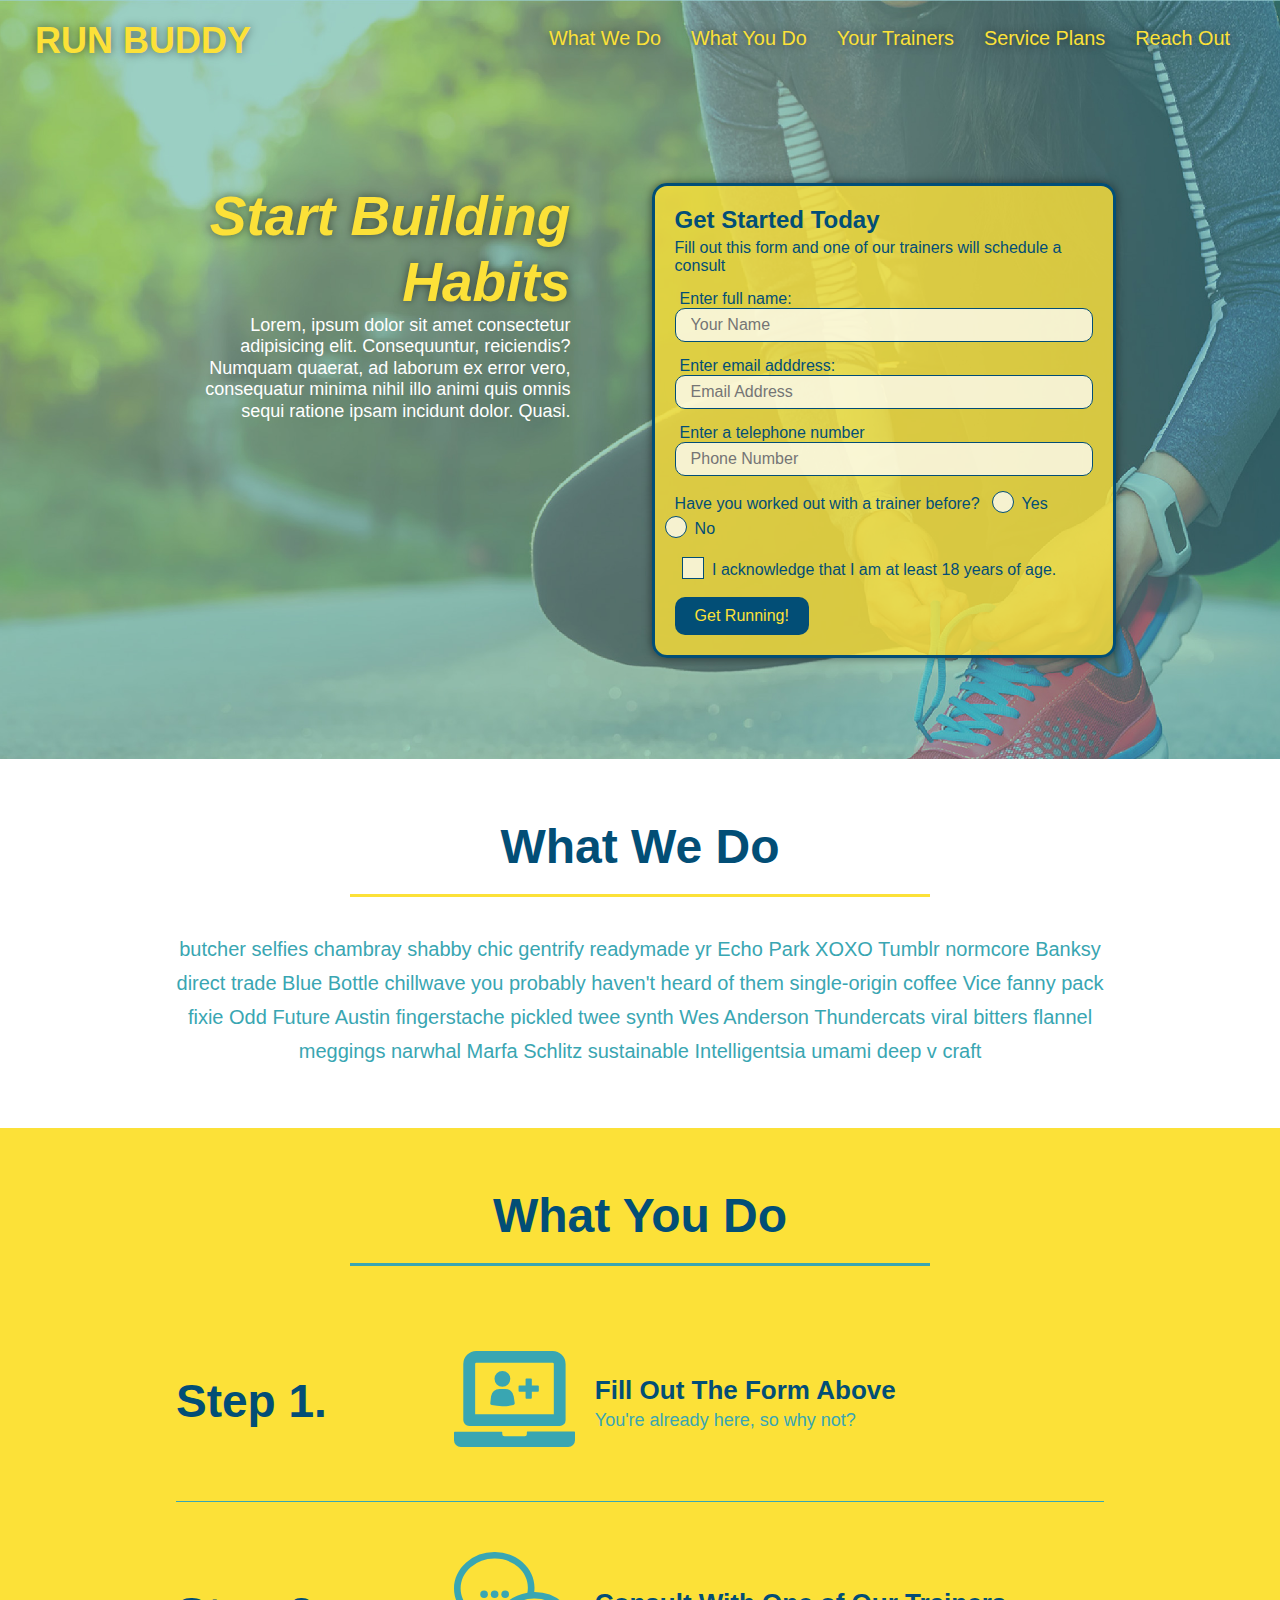
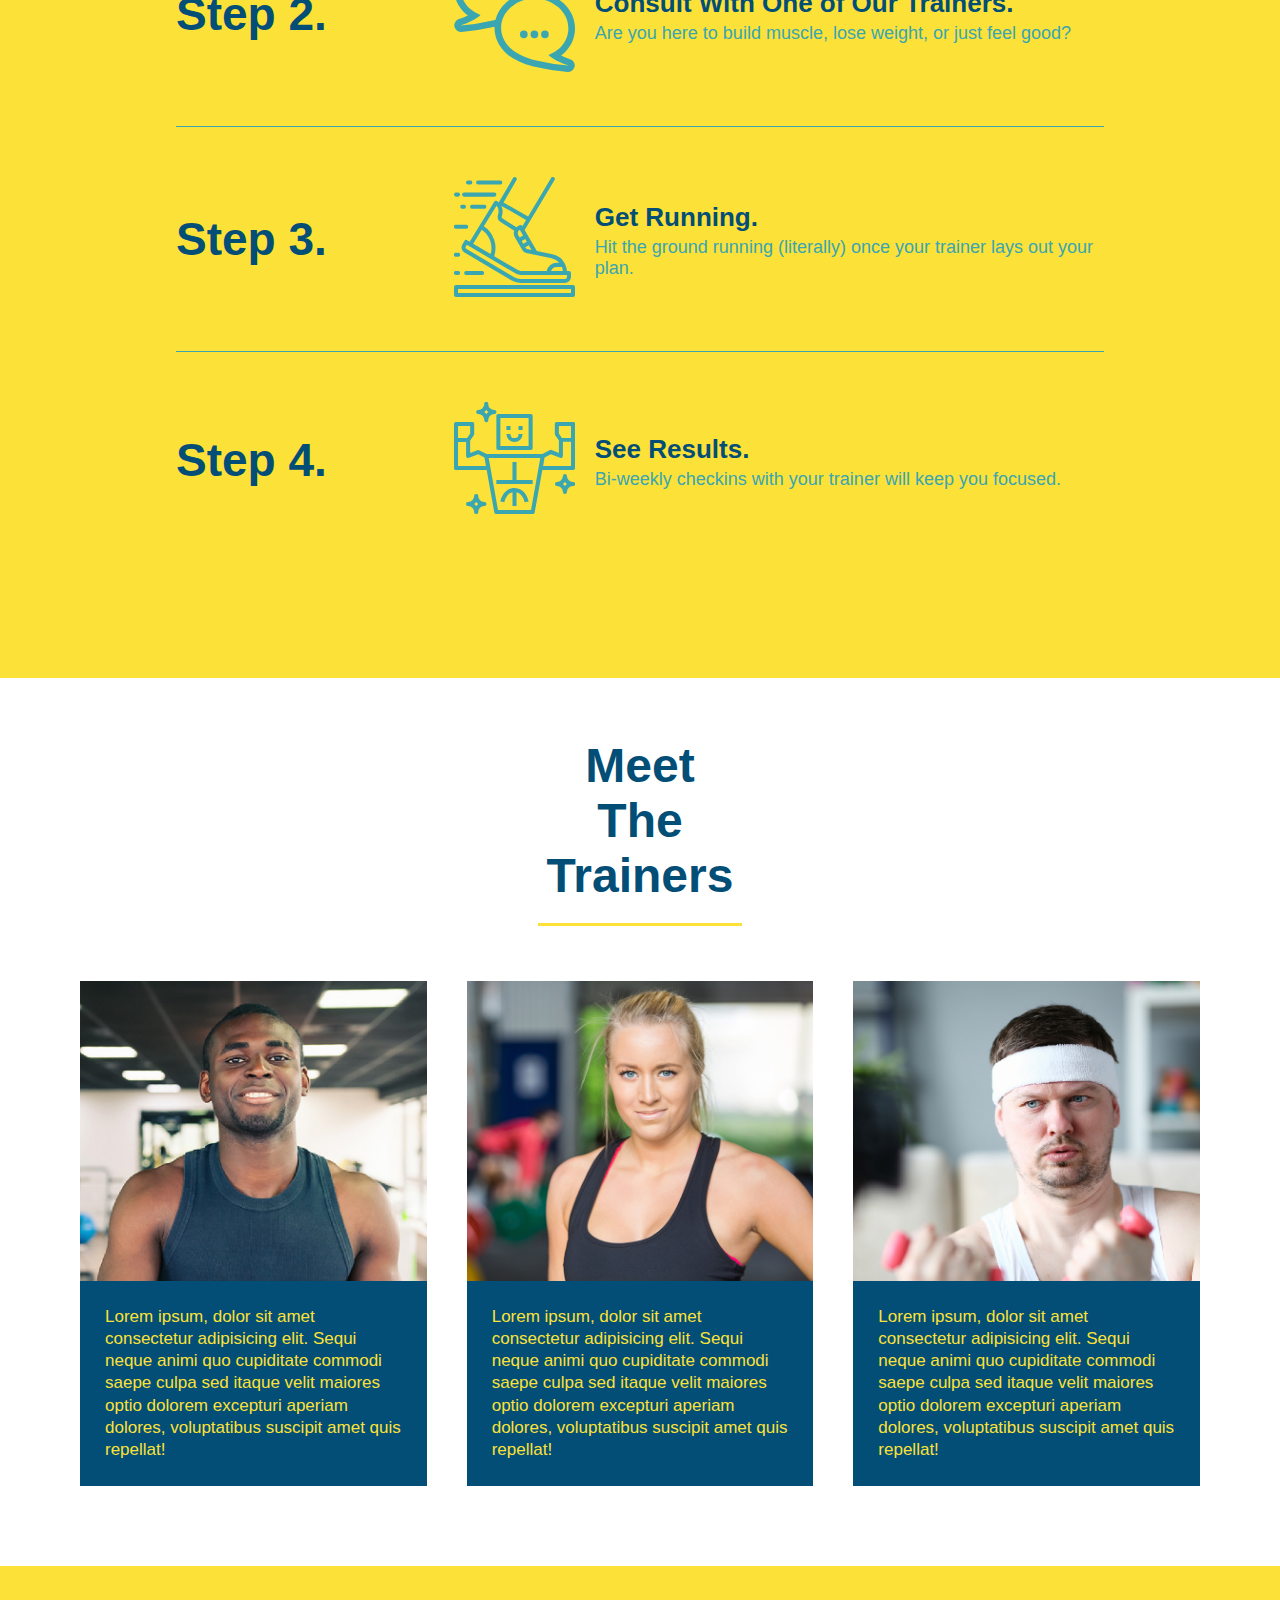
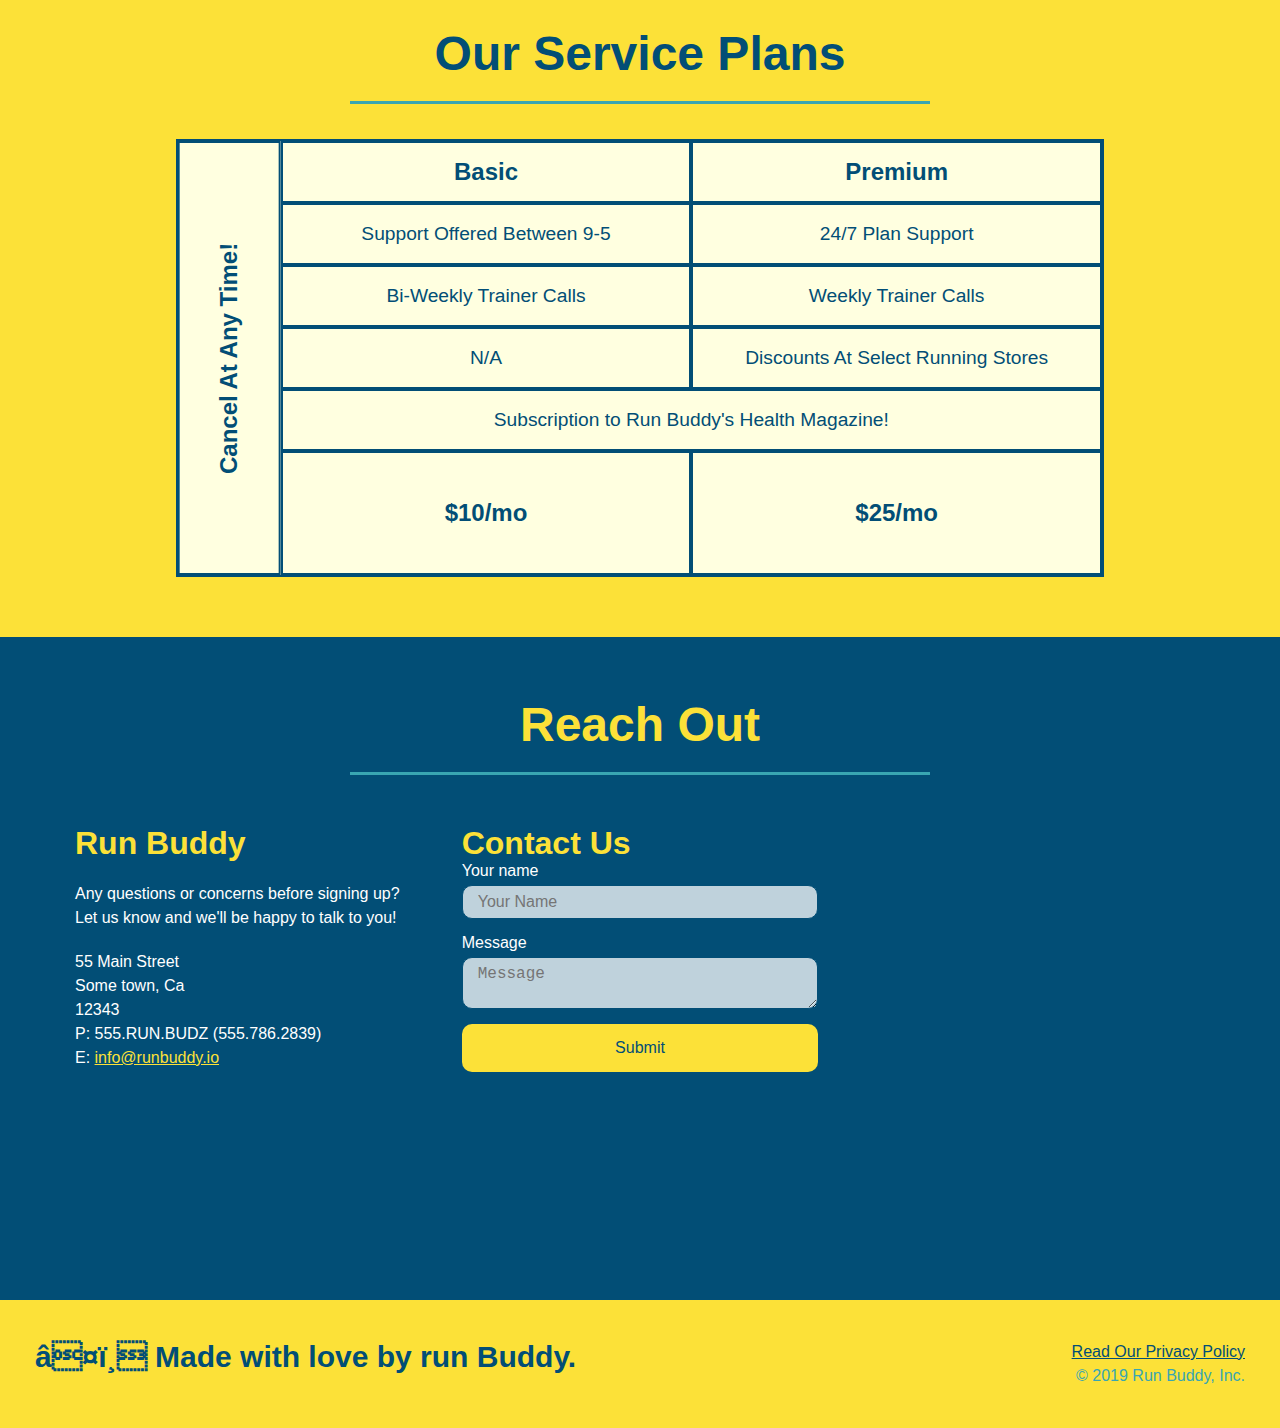
<file: index.html>
<!DOCTYPE html>
<html lang="en">
  <head>
    <link rel="stylesheet" href="./assets/css/style.css" />
    <meta charset-"UTF-8" />
    <meta name="viewport" content="width=device-width, intial-scale=1.0" />
    <title>Run Buddy</title>
  </head>

  <body>
    <!--navigation-->
    <header>
      <h1>
        <a href="">RUN BUDDY</a>
      </h1>

      <nav>
        <!--unordered list elemnt-->
        <ul>
          <!--list item element`-->
          <li>
            <!--anchor element-->
            <a href="#what-we-do">What We Do</a>
          </li>
          <li>
            <a href="#what-you-do">What You Do</a>
          </li>
          <li>
            <a href="#your-trainers">Your Trainers</a>
          </li>
          <li>
            <a href="#service-plans">Service Plans</a>
          </li>
          <li>
            <a href="#reach-out">Reach Out</a>
          </li>
        </ul>
      </nav>
    </header>
    <!--hero/jumbotron-->
    <section class="hero">
      <div class="hero-cta">
        <h2>Start Building Habits</h2>
        <p>Lorem, ipsum dolor sit amet consectetur adipisicing elit. Consequuntur, reiciendis? Numquam quaerat, ad laborum ex error vero, consequatur minima nihil illo animi quis omnis sequi ratione ipsam incidunt dolor. Quasi.</p>
      </div>

      <div class="hero-form">
        <h3>Get Started Today</h3>
        <p>Fill out this form and one of our trainers will schedule a consult</p>
        
        <!--Add Form Element-->
        <form>
          <label for="name">Enter full name:</label>
          <input class="form-input" type="text" placeholder="Your Name" name="name" id="name" />
          <label for="email">Enter email adddress:</label>
          <input class="form-input" type="email" placeholder="Email Address" name="email" id="email" />
          <label for="phone">Enter a telephone number</label>
          <input class="form-input" type="tel" placeholder="Phone Number" name="phone" id="phone" />

          <p>
            Have you worked out with a trainer before?
            <span class="radio-wrapper">
              <input type="radio" name="trainer-confirm" id="trainer-yes" />
              <label for="trainer-yes">Yes</label>
            </span>
            <span class="radio-wrapper">
              <input type="radio" name="trainer-confirm" id="trainer-no" />
              <label for="trainer-no">No</label>
            </span>
          </p>
          <p>
            <span class="checkbox-wrapper">
              <input type="checkbox" name="age-confirm" id="checkbox" />
              <label for="checkbox">I acknowledge that I am at least 18 years of age.</label>
            </span>
          </p>

          <button type="submit">
            Get Running!
          </button>
        </form>
      </div>
    </section>
    <!--"what we do" section-->
    <section class="intro" id="what-we-do">
      <div class="flex-row">
        <h2 class="section-title primary-border">
          What We Do
        </h2>
      </div>

      <div class="flex-row">
        <p>
          butcher selfies chambray shabby chic gentrify readymade yr Echo Park XOXO Tumblr normcore Banksy direct trade Blue Bottle chillwave you probably haven't heard of them single-origin coffee Vice fanny pack fixie Odd Future Austin fingerstache pickled twee synth Wes Anderson Thundercats viral bitters flannel meggings narwhal Marfa Schlitz sustainable Intelligentsia umami deep v craft
        </p>
      </div>
    </section>
    <!--"what you do"/steps section-->
    <section class="steps" id="what-you-do">
      <div class="flex-row">
        <h2 class="section-title secondary-border">
          What You Do
          </h2>
      </div>

      <div class="step">
        <h3>Step 1.</h3>
        <div class="step-info">
          <div class="step-img">
            <img src="./assets/images/01-04-svgs/step-1.svg" alt="" />
          </div>
          <div class="step-text">
            <h4>Fill Out The Form Above</h4>
            <p>You're already here, so why not?</p>
          </div>
        </div>
      </div>

      <div class="step">
        <h3>Step 2.</h3>
        <div class="step-info">
          <div class="step-img">
            <img src="./assets/images/01-04-svgs/step-2.svg" alt="" />
          </div>
          <div class="step-text">
            <h4>Consult With One of Our Trainers.</h4>
            <p>Are you here to build muscle, lose weight, or just feel good?</p>
          </div>
        </div>
      </div>

      <div class="step">
        <h3>Step 3.</h3>
        <div class="step-info">
          <div class="step-img">
            <img src="./assets/images/01-04-svgs/step-3.svg" alt="" />
          </div>
          <div class="step-text">
            <h4>Get Running.</h4>
            <p>Hit the ground running (literally) once your trainer lays out your plan.</p>
          </div>
        </div>
      </div>

      <div class="step">
        <h3>Step 4.</h3>
        <div class="step-info">
          <div class="step-img">
            <img src="./assets/images/01-04-svgs/step-4.svg" alt="" />
          </div>
          <div class="step-text">
            <h4>See Results.</h4>
            <p>Bi-weekly checkins with your trainer will keep you focused.</p>
          </div>
        </div>
      </div>
    </section>
    <!--"meet the trainers" section-->
    <section class="trainers" id="your-trainers">
      <div class="flex-row">
        <h2 class="section-title primary-border">
          Meet The Trainers
        </h2>
      </div>

      <div class="trainers">
        <!--first trainer-->
        <article class="trainer">
          <div class="trainer-img trainer-1">
            <div>
              <h3>Arron Stephens</h3>
              <h4>Speed / Strength</h4>
            </div>
          </div>
          <div class="trainer-bio">
            <h3>Arron Stephens</h3>
            <h4>Speed / Strength</h4>
            <p>
              Lorem ipsum, dolor sit amet consectetur adipisicing elit. Sequi neque animi quo cupiditate commodi saepe culpa sed itaque velit maiores optio dolorem excepturi aperiam dolores, voluptatibus suscipit amet quis repellat!
            </p>
          </div>
        </article>

        <!--second trainer-->
        <article class="trainer">
          <div class="trainer-img trainer-2">
            <div>
              <h3>Joanna Gill</h3>
              <h4>Endurance</h4>
            </div>
          </div>
          <div class="trainer-bio">
            <h3>Joanna Gill</h3>
            <h4>Endurance</h4>
            <p>
              Lorem ipsum, dolor sit amet consectetur adipisicing elit. Sequi neque animi quo cupiditate commodi saepe culpa sed itaque velit maiores optio dolorem excepturi aperiam dolores, voluptatibus suscipit amet quis repellat!
            </p>
          </div>
        </article>

        <!--third trainer-->
        <article class="trainer">
          <div class="trainer-img trainer-3">
            <div>
              <h3>Harry "The Headband" Smith</h3>
              <h4>Strength</h4>
            </div>
          </div>
          <div class="trainer-bio">
            <h3>Harry "The Headband" Smith</h3>
            <h4>Strength</h4>
            <p>
              Lorem ipsum, dolor sit amet consectetur adipisicing elit. Sequi neque animi quo cupiditate commodi saepe culpa sed itaque velit maiores optio dolorem excepturi aperiam dolores, voluptatibus suscipit amet quis repellat!
            </p>
          </div>
        </article>
      </div>
    </section>

    <!--service plans section-->
    <section id="service-plans" class="services">

      <h2 class="section-title secondary-border">
        Our Service Plans
      </h2>

      <div class="service-grid-wrapper">
        <div class="service-grid-container">
          <!-- Headers -->
          <div class="service-grid-item grid-head basic">
            Basic
          </div>

          <div class="service-grid-item grid-head premium">
            Premium
          </div>

          <!-- Body -->
          <div class="service-grid-item basic">
            Support Offered Between 9-5
          </div>

          <div class="service-grid-item premium">
            24/7 Plan Support
          </div>

          <div class="service-grid-item basic">
            Bi-Weekly Trainer Calls
          </div>

          <div class="service-grid-item premium">
            Weekly Trainer Calls
          </div>

          <div class="service-grid-item basic">
            N/A
          </div>

          <div class="service-grid-item premium">
            Discounts At Select Running Stores
          </div>

          <div class="service-grid-item both">
            Subscription to Run Buddy's Health Magazine!
          </div>

          <div class="service-grid-item grid-price basic">
            $10/mo
          </div>

          <div class="service-grid-item grid-price premium">
            $25/mo
          </div>

          <div class="service-grid-item cancel">
            Cancel At Any Time!
          </div>
        </div>
      </div>

    </section>

    <!--"reach out" section-->
    <section class="contact" id="reach-out">
      <div class="flex-row">
        <h2 class="section-title secondary-border">
          Reach Out
        </h2>
      </div>

      <div class="contact-info">
        <div>
          <h3>Run Buddy</h3>
          <p>
            Any questions or concerns before signing up?
            <br />
            Let us know and we'll be happy to talk to you!
          </p>
          <address>
            55 Main Street <br />
            Some town, Ca <br />
            12343<br />
            P: 555.RUN.BUDZ (555.786.2839)<br />
            E: <a href="mailto:info@runbuddy.io">info@runbuddy.io</a>
          </address>
        </div>

        <div class="contact-form">
          <h3>Contact Us</h3>
          <form>
            <label for="contact-name">Your name</label>
            <input type="text" id="contact-name" placeholder="Your Name" />

            <label for="contact-message">Message</label>
            <textarea id="contact-message" placeholder="Message"></textarea>
            <button type="submit">Submit</button>
          </form>
        </div>

        <iframe src="https://www.google.com/maps/embed?pb=!1m18!1m12!1m3!1d3021.955134891091!2d-111.8899423!3d40.763011500000005!2m3!1f0!2f0!3f0!3m2!1i1024!2i768!4f13.1!3m3!1m2!1s0x8752f51029e13e6b%3A0x90eb9d424eee1cf0!2sSpitz%20-%20Downtown%20Salt%20Lake%20City!5e0!3m2!1sen!2sus!4v1588287061624!5m2!1sen!2sus" 
        frameborder="0" style="border:0;" allowfullscreen></iframe>
      </div>
    </section>
    <!--footer-->
    <footer>
      <h2>❤️ Made with love by run Buddy.</h2>
      
      <div>
        <a href="privacy-policy.html">Read Our Privacy Policy</a><br />
        <p>&copy; 2019 Run Buddy, Inc.</p>
      </div>
    </footer>
  </body>
</html>
</file>
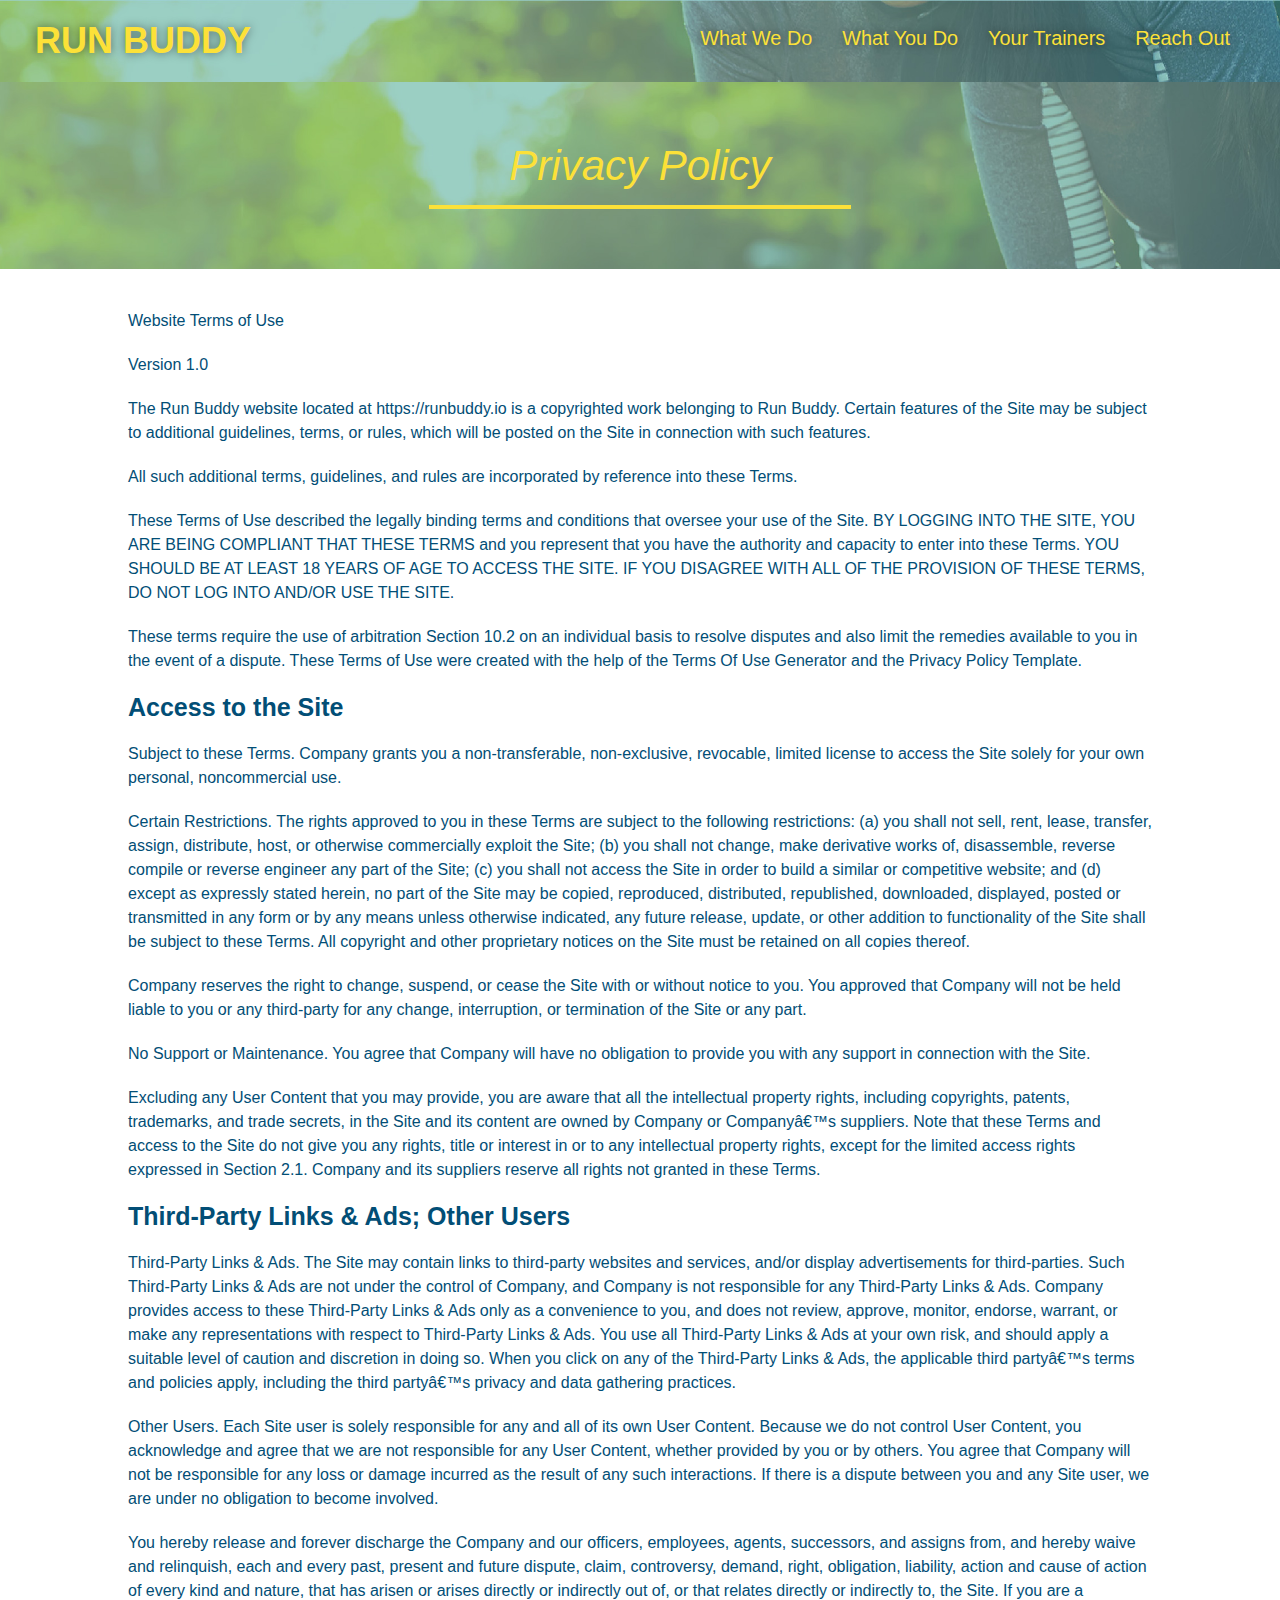
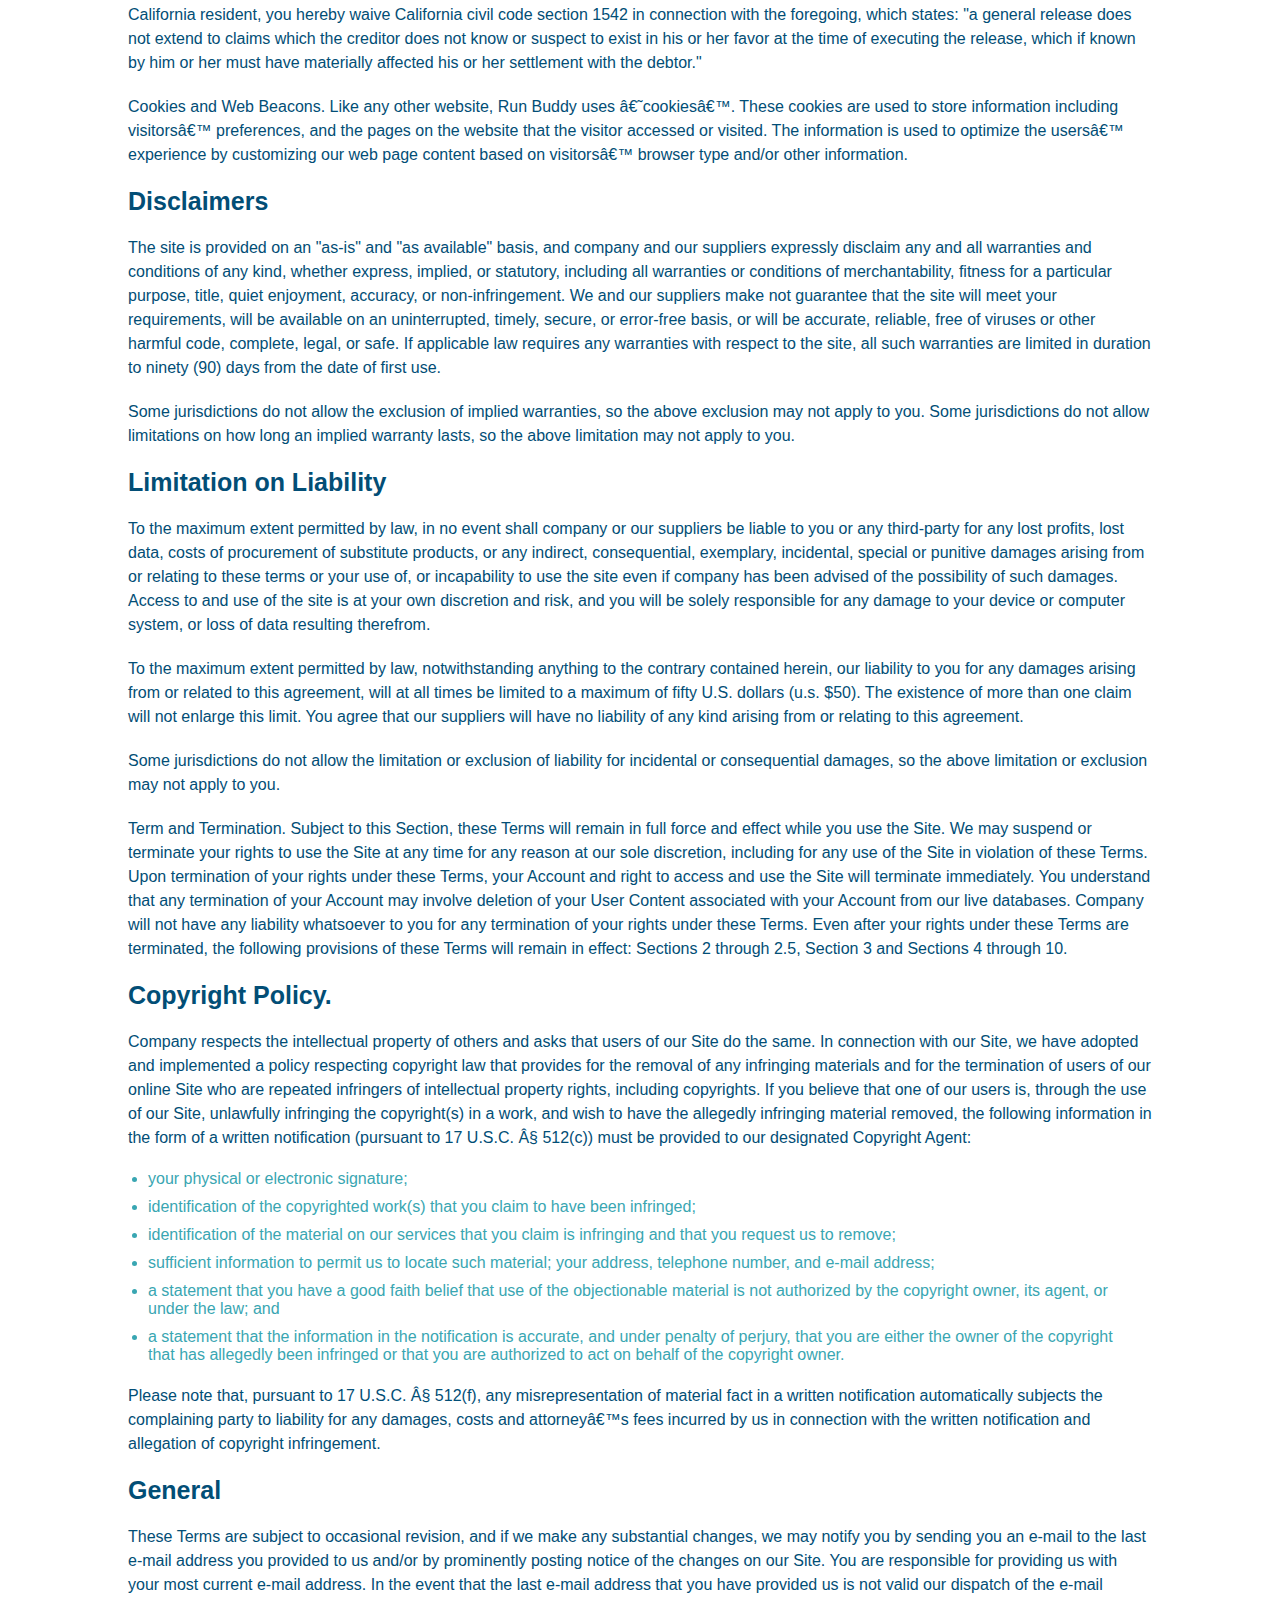
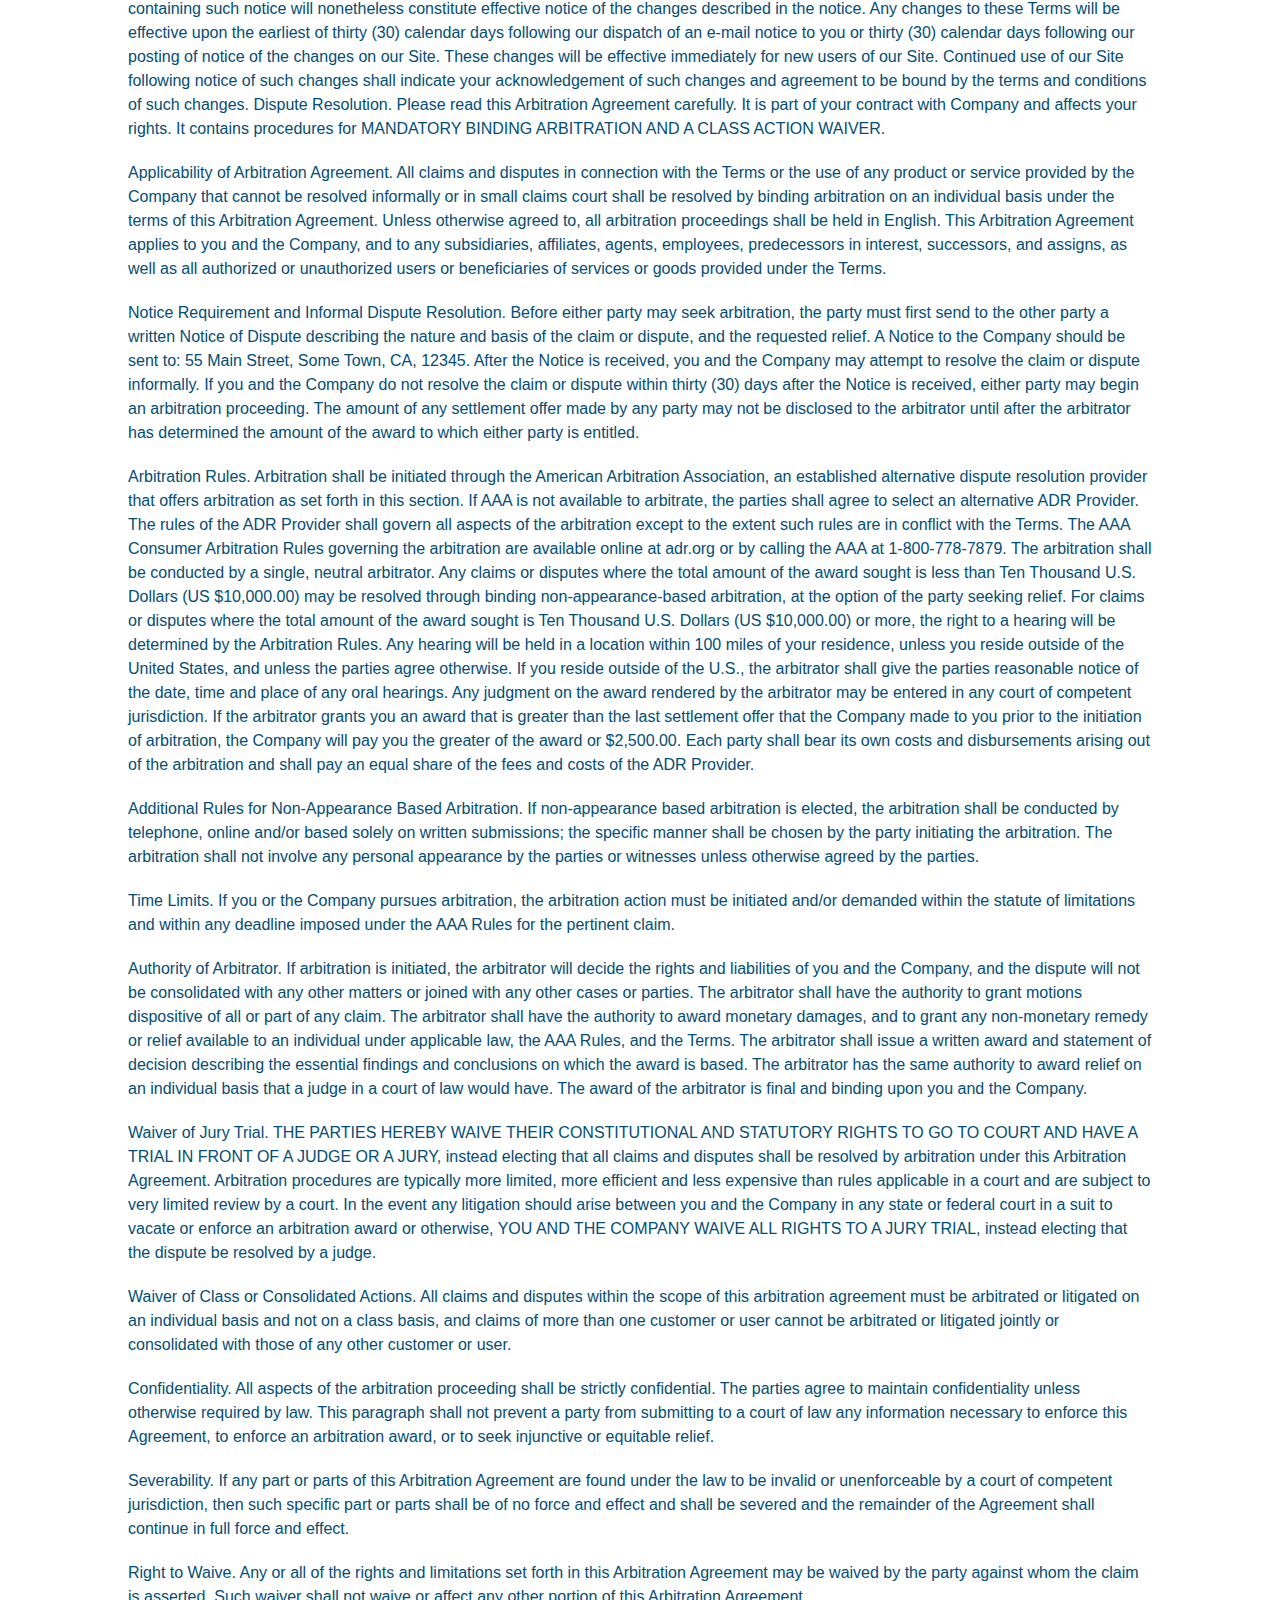
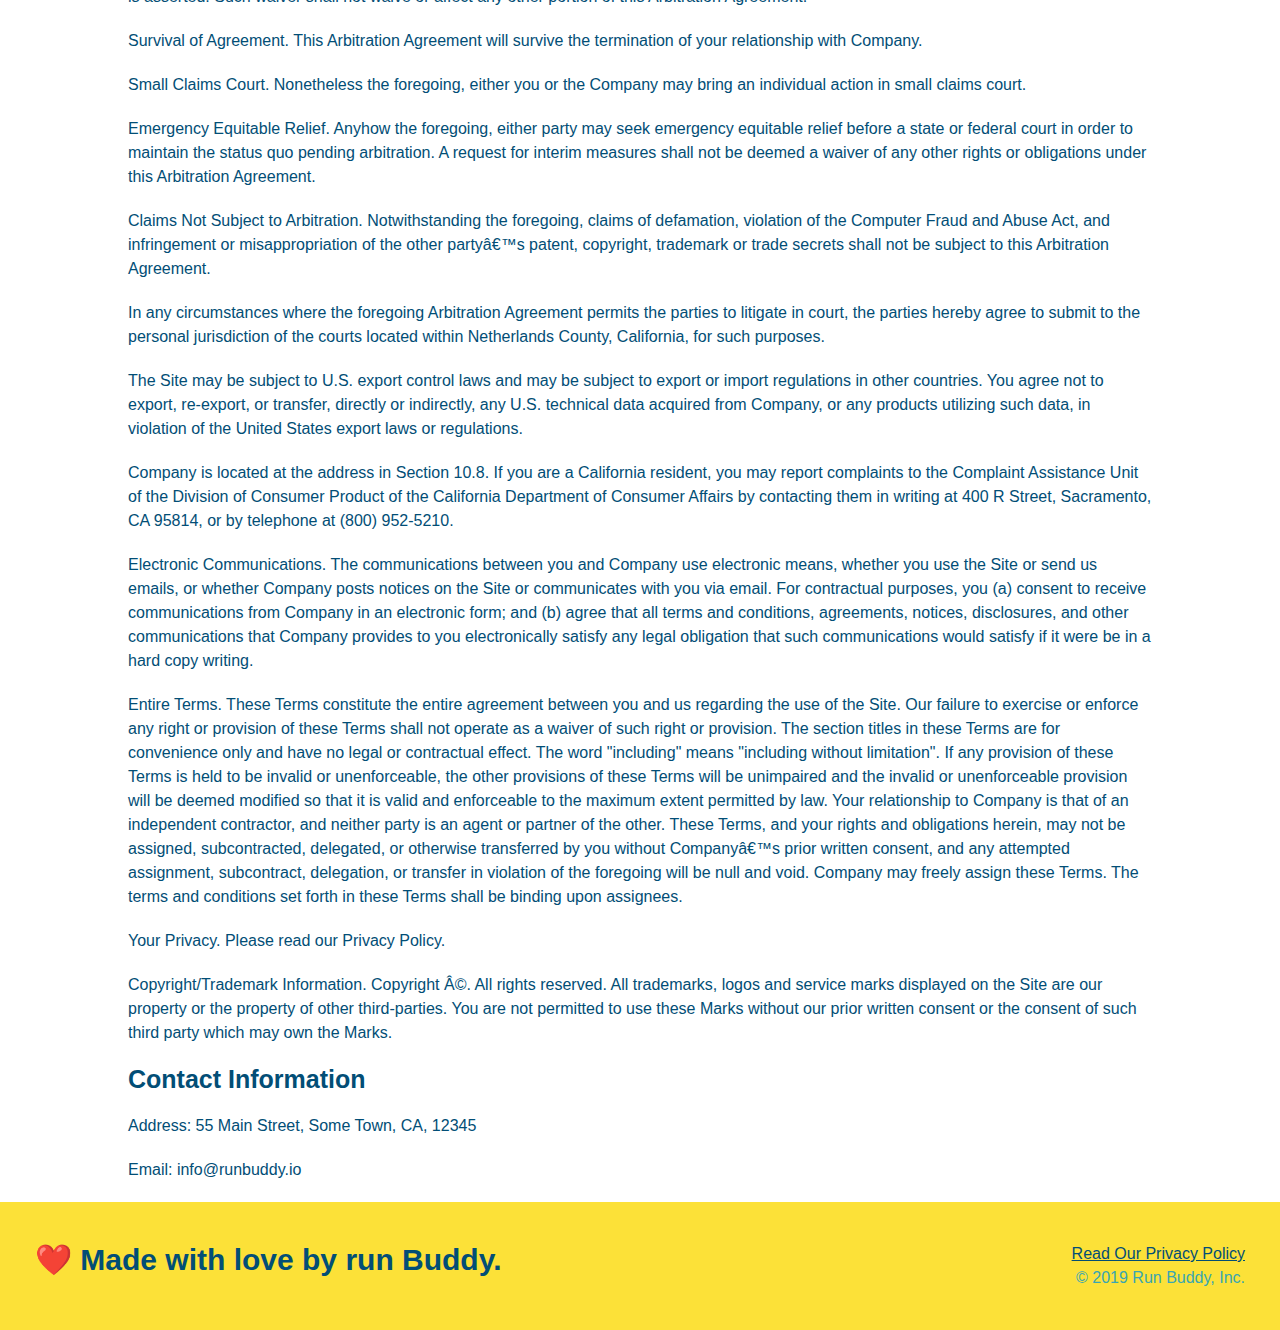
<file: privacy-policy.html>
<!DOCTYPE html>
<html lang="en">
  <head>
    <meta charset="UTF-8" />
    <meta name="viewport" content="width=device-width, intial-scale=1.0" />
    <link rel="stylesheet" href="./assets/css/style.css" />
    <link rel="stylesheet" href="./assets/css/secondary-styles.css" />
    <title>Privacy Policy - Run Buddy</title>
  </head>
  <body>
    <!--navigation-->
    <header>
      <h1>
        <a href="./index.html">RUN BUDDY</a>
      </h1>
      <nav>
        <!--unordered list elemnt-->
        <ul>
          <!--list item element`-->
          <li>
            <!--anchor element-->
            <a href="./index.html#what-we-do">What We Do</a>
          </li>
          <li>
            <a href="./index.html#what-you-do">What You Do</a>
          </li>
          <li>
            <a href="./index.html#your-trainers">Your Trainers</a>
          </li>
          <li>
            <a href="./index.html#reach-out">Reach Out</a>
          </li>
        </ul>
      </nav>
    </header>
    <!--hero-->
    <section class="hero">
      <h2 class="page-title">
        Privacy Policy
      </h2>
    </section>
    <!--policy text-->
    <article class="secondary-content">
      <p>
        Website Terms of Use
      </p>

      <p>
        Version 1.0
      </p>

      <p>
        The Run Buddy website located at https://runbuddy.io is a copyrighted work belonging to Run Buddy. Certain
        features of the Site may be subject to additional guidelines, terms, or rules, which will be posted on the Site
        in connection with such features.
      </p>

      <p>
        All such additional terms, guidelines, and rules are incorporated by reference into these Terms.
      </p>

      <p>
        These Terms of Use described the legally binding terms and conditions that oversee your use of the Site. BY
        LOGGING INTO THE SITE, YOU ARE BEING COMPLIANT THAT THESE TERMS and you represent that you have the authority
        and capacity to enter into these Terms. YOU SHOULD BE AT LEAST 18 YEARS OF AGE TO ACCESS THE SITE. IF YOU
        DISAGREE WITH ALL OF THE PROVISION OF THESE TERMS, DO NOT LOG INTO AND/OR USE THE SITE.
      </p>

      <p>
        These terms require the use of arbitration Section 10.2 on an individual basis to resolve disputes and also
        limit the remedies available to you in the event of a dispute. These Terms of Use were created with the help of
        the Terms Of Use Generator and the Privacy Policy Template.
      </p>

      <h3>
        Access to the Site
      </h3>

      <p>
        Subject to these Terms. Company grants you a non-transferable, non-exclusive, revocable, limited license to
        access the Site solely for your own personal, noncommercial use.
      </p>

      <p>
        Certain Restrictions. The rights approved to you in these Terms are subject to the following restrictions: (a)
        you shall not sell, rent, lease, transfer, assign, distribute, host, or otherwise commercially exploit the Site;
        (b) you shall not change, make derivative works of, disassemble, reverse compile or reverse engineer any part of
        the Site; (c) you shall not access the Site in order to build a similar or competitive website; and (d) except
        as expressly stated herein, no part of the Site may be copied, reproduced, distributed, republished, downloaded,
        displayed, posted or transmitted in any form or by any means unless otherwise indicated, any future release,
        update, or other addition to functionality of the Site shall be subject to these Terms. All copyright and other
        proprietary notices on the Site must be retained on all copies thereof.
      </p>

      <p>
        Company reserves the right to change, suspend, or cease the Site with or without notice to you. You approved
        that Company will not be held liable to you or any third-party for any change, interruption, or termination of
        the Site or any part.
      </p>

      <p>
        No Support or Maintenance. You agree that Company will have no obligation to provide you with any support in
        connection with the Site.
      </p>

      <p>
        Excluding any User Content that you may provide, you are aware that all the intellectual property rights,
        including copyrights, patents, trademarks, and trade secrets, in the Site and its content are owned by Company
        or Companyâ€™s suppliers. Note that these Terms and access to the Site do not give you any rights, title or
        interest in or to any intellectual property rights, except for the limited access rights expressed in Section
        2.1. Company and its suppliers reserve all rights not granted in these Terms.
      </p>

      <h3>
        Third-Party Links & Ads; Other Users
      </h3>

      <p>
        Third-Party Links & Ads. The Site may contain links to third-party websites and services, and/or display
        advertisements for third-parties. Such Third-Party Links & Ads are not under the control of Company, and Company
        is not responsible for any Third-Party Links & Ads. Company provides access to these Third-Party Links & Ads
        only as a convenience to you, and does not review, approve, monitor, endorse, warrant, or make any
        representations with respect to Third-Party Links & Ads. You use all Third-Party Links & Ads at your own risk,
        and should apply a suitable level of caution and discretion in doing so. When you click on any of the
        Third-Party Links & Ads, the applicable third partyâ€™s terms and policies apply, including the third partyâ€™s
        privacy and data gathering practices.
      </p>

      <p>
        Other Users. Each Site user is solely responsible for any and all of its own User Content. Because we do not
        control User Content, you acknowledge and agree that we are not responsible for any User Content, whether
        provided by you or by others. You agree that Company will not be responsible for any loss or damage incurred as
        the result of any such interactions. If there is a dispute between you and any Site user, we are under no
        obligation to become involved.
      </p>

      <p>
        You hereby release and forever discharge the Company and our officers, employees, agents, successors, and
        assigns from, and hereby waive and relinquish, each and every past, present and future dispute, claim,
        controversy, demand, right, obligation, liability, action and cause of action of every kind and nature, that has
        arisen or arises directly or indirectly out of, or that relates directly or indirectly to, the Site. If you are
        a California resident, you hereby waive California civil code section 1542 in connection with the foregoing,
        which states: "a general release does not extend to claims which the creditor does not know or suspect to exist
        in his or her favor at the time of executing the release, which if known by him or her must have materially
        affected his or her settlement with the debtor."
      </p>

      <p>
        Cookies and Web Beacons. Like any other website, Run Buddy uses â€˜cookiesâ€™. These cookies are used to store
        information including visitorsâ€™ preferences, and the pages on the website that the visitor accessed or visited.
        The information is used to optimize the usersâ€™ experience by customizing our web page content based on visitorsâ€™
        browser type and/or other information.
      </p>

      <h3>
        Disclaimers
      </h3>

      <p>
        The site is provided on an "as-is" and "as available" basis, and company and our suppliers expressly disclaim
        any and all warranties and conditions of any kind, whether express, implied, or statutory, including all
        warranties or conditions of merchantability, fitness for a particular purpose, title, quiet enjoyment, accuracy,
        or non-infringement. We and our suppliers make not guarantee that the site will meet your requirements, will be
        available on an uninterrupted, timely, secure, or error-free basis, or will be accurate, reliable, free of
        viruses or other harmful code, complete, legal, or safe. If applicable law requires any warranties with respect
        to the site, all such warranties are limited in duration to ninety (90) days from the date of first use.
      </p>

      <p>
        Some jurisdictions do not allow the exclusion of implied warranties, so the above exclusion may not apply to
        you. Some jurisdictions do not allow limitations on how long an implied warranty lasts, so the above limitation
        may not apply to you.
      </p>

      <h3>
        Limitation on Liability
      </h3>

      <p>
        To the maximum extent permitted by law, in no event shall company or our suppliers be liable to you or any
        third-party for any lost profits, lost data, costs of procurement of substitute products, or any indirect,
        consequential, exemplary, incidental, special or punitive damages arising from or relating to these terms or
        your use of, or incapability to use the site even if company has been advised of the possibility of such
        damages. Access to and use of the site is at your own discretion and risk, and you will be solely responsible
        for any damage to your device or computer system, or loss of data resulting therefrom.
      </p>

      <p>
        To the maximum extent permitted by law, notwithstanding anything to the contrary contained herein, our liability
        to you for any damages arising from or related to this agreement, will at all times be limited to a maximum of
        fifty U.S. dollars (u.s. $50). The existence of more than one claim will not enlarge this limit. You agree that
        our suppliers will have no liability of any kind arising from or relating to this agreement.
      </p>

      <p>
        Some jurisdictions do not allow the limitation or exclusion of liability for incidental or consequential
        damages, so the above limitation or exclusion may not apply to you.
      </p>

      <p>
        Term and Termination. Subject to this Section, these Terms will remain in full force and effect while you use
        the Site. We may suspend or terminate your rights to use the Site at any time for any reason at our sole
        discretion, including for any use of the Site in violation of these Terms. Upon termination of your rights under
        these Terms, your Account and right to access and use the Site will terminate immediately. You understand that
        any termination of your Account may involve deletion of your User Content associated with your Account from our
        live databases. Company will not have any liability whatsoever to you for any termination of your rights under
        these Terms. Even after your rights under these Terms are terminated, the following provisions of these Terms
        will remain in effect: Sections 2 through 2.5, Section 3 and Sections 4 through 10.
      </p>

      <h3>
        Copyright Policy.
      </h3>

      <p>
        Company respects the intellectual property of others and asks that users of our Site do the same. In connection
        with our Site, we have adopted and implemented a policy respecting copyright law that provides for the removal
        of any infringing materials and for the termination of users of our online Site who are repeated infringers of
        intellectual property rights, including copyrights. If you believe that one of our users is, through the use of
        our Site, unlawfully infringing the copyright(s) in a work, and wish to have the allegedly infringing material
        removed, the following information in the form of a written notification (pursuant to 17 U.S.C. Â§ 512(c)) must
        be provided to our designated Copyright Agent:
      </p>

      <ul>
        <li>
          your physical or electronic signature;
        </li>
        <li>
          identification of the copyrighted work(s) that you claim to have been infringed;
        </li>
        <li>
          identification of the material on our services that you claim is infringing and that you request us to remove;
        </li>
        <li>
          sufficient information to permit us to locate such material; your address, telephone number, and e-mail
          address;
        </li>
        <li>
          a statement that you have a good faith belief that use of the objectionable material is not authorized by the
          copyright owner, its agent, or under the law; and
        </li>
        <li>
          a statement that the information in the notification is accurate, and under penalty of perjury, that you are
          either the owner of the copyright that has allegedly been infringed or that you are authorized to act on
          behalf of the copyright owner.
        </li>
      </ul>

      <p>
        Please note that, pursuant to 17 U.S.C. Â§ 512(f), any misrepresentation of material fact in a written
        notification automatically subjects the complaining party to liability for any damages, costs and attorneyâ€™s
        fees incurred by us in connection with the written notification and allegation of copyright infringement.
      </p>

      <h3>
        General
      </h3>

      <p>
        These Terms are subject to occasional revision, and if we make any substantial changes, we may notify you by
        sending you an e-mail to the last e-mail address you provided to us and/or by prominently posting notice of the
        changes on our Site. You are responsible for providing us with your most current e-mail address. In the event
        that the last e-mail address that you have provided us is not valid our dispatch of the e-mail containing such
        notice will nonetheless constitute effective notice of the changes described in the notice. Any changes to these
        Terms will be effective upon the earliest of thirty (30) calendar days following our dispatch of an e-mail
        notice to you or thirty (30) calendar days following our posting of notice of the changes on our Site. These
        changes will be effective immediately for new users of our Site. Continued use of our Site following notice of
        such changes shall indicate your acknowledgement of such changes and agreement to be bound by the terms and
        conditions of such changes. Dispute Resolution. Please read this Arbitration Agreement carefully. It is part of
        your contract with Company and affects your rights. It contains procedures for MANDATORY BINDING ARBITRATION AND
        A CLASS ACTION WAIVER.
      </p>

      <p>
        Applicability of Arbitration Agreement. All claims and disputes in connection with the Terms or the use of any
        product or service provided by the Company that cannot be resolved informally or in small claims court shall be
        resolved by binding arbitration on an individual basis under the terms of this Arbitration Agreement. Unless
        otherwise agreed to, all arbitration proceedings shall be held in English. This Arbitration Agreement applies to
        you and the Company, and to any subsidiaries, affiliates, agents, employees, predecessors in interest,
        successors, and assigns, as well as all authorized or unauthorized users or beneficiaries of services or goods
        provided under the Terms.
      </p>

      <p>
        Notice Requirement and Informal Dispute Resolution. Before either party may seek arbitration, the party must
        first send to the other party a written Notice of Dispute describing the nature and basis of the claim or
        dispute, and the requested relief. A Notice to the Company should be sent to: 55 Main Street, Some Town, CA,
        12345. After the Notice is received, you and the Company may attempt to resolve the claim or dispute informally.
        If you and the Company do not resolve the claim or dispute within thirty (30) days after the Notice is received,
        either party may begin an arbitration proceeding. The amount of any settlement offer made by any party may not
        be disclosed to the arbitrator until after the arbitrator has determined the amount of the award to which either
        party is entitled.
      </p>

      <p>
        Arbitration Rules. Arbitration shall be initiated through the American Arbitration Association, an established
        alternative dispute resolution provider that offers arbitration as set forth in this section. If AAA is not
        available to arbitrate, the parties shall agree to select an alternative ADR Provider. The rules of the ADR
        Provider shall govern all aspects of the arbitration except to the extent such rules are in conflict with the
        Terms. The AAA Consumer Arbitration Rules governing the arbitration are available online at adr.org or by
        calling the AAA at 1-800-778-7879. The arbitration shall be conducted by a single, neutral arbitrator. Any
        claims or disputes where the total amount of the award sought is less than Ten Thousand U.S. Dollars (US
        $10,000.00) may be resolved through binding non-appearance-based arbitration, at the option of the party seeking
        relief. For claims or disputes where the total amount of the award sought is Ten Thousand U.S. Dollars (US
        $10,000.00) or more, the right to a hearing will be determined by the Arbitration Rules. Any hearing will be
        held in a location within 100 miles of your residence, unless you reside outside of the United States, and
        unless the parties agree otherwise. If you reside outside of the U.S., the arbitrator shall give the parties
        reasonable notice of the date, time and place of any oral hearings. Any judgment on the award rendered by the
        arbitrator may be entered in any court of competent jurisdiction. If the arbitrator grants you an award that is
        greater than the last settlement offer that the Company made to you prior to the initiation of arbitration, the
        Company will pay you the greater of the award or $2,500.00. Each party shall bear its own costs and
        disbursements arising out of the arbitration and shall pay an equal share of the fees and costs of the ADR
        Provider.
      </p>

      <p>
        Additional Rules for Non-Appearance Based Arbitration. If non-appearance based arbitration is elected, the
        arbitration shall be conducted by telephone, online and/or based solely on written submissions; the specific
        manner shall be chosen by the party initiating the arbitration. The arbitration shall not involve any personal
        appearance by the parties or witnesses unless otherwise agreed by the parties.
      </p>

      <p>
        Time Limits. If you or the Company pursues arbitration, the arbitration action must be initiated and/or demanded
        within the statute of limitations and within any deadline imposed under the AAA Rules for the pertinent claim.
      </p>

      <p>
        Authority of Arbitrator. If arbitration is initiated, the arbitrator will decide the rights and liabilities of
        you and the Company, and the dispute will not be consolidated with any other matters or joined with any other
        cases or parties. The arbitrator shall have the authority to grant motions dispositive of all or part of any
        claim. The arbitrator shall have the authority to award monetary damages, and to grant any non-monetary remedy
        or relief available to an individual under applicable law, the AAA Rules, and the Terms. The arbitrator shall
        issue a written award and statement of decision describing the essential findings and conclusions on which the
        award is based. The arbitrator has the same authority to award relief on an individual basis that a judge in a
        court of law would have. The award of the arbitrator is final and binding upon you and the Company.
      </p>

      <p>
        Waiver of Jury Trial. THE PARTIES HEREBY WAIVE THEIR CONSTITUTIONAL AND STATUTORY RIGHTS TO GO TO COURT AND HAVE
        A TRIAL IN FRONT OF A JUDGE OR A JURY, instead electing that all claims and disputes shall be resolved by
        arbitration under this Arbitration Agreement. Arbitration procedures are typically more limited, more efficient
        and less expensive than rules applicable in a court and are subject to very limited review by a court. In the
        event any litigation should arise between you and the Company in any state or federal court in a suit to vacate
        or enforce an arbitration award or otherwise, YOU AND THE COMPANY WAIVE ALL RIGHTS TO A JURY TRIAL, instead
        electing that the dispute be resolved by a judge.
      </p>

      <p>
        Waiver of Class or Consolidated Actions. All claims and disputes within the scope of this arbitration agreement
        must be arbitrated or litigated on an individual basis and not on a class basis, and claims of more than one
        customer or user cannot be arbitrated or litigated jointly or consolidated with those of any other customer or
        user.
      </p>

      <p>
        Confidentiality. All aspects of the arbitration proceeding shall be strictly confidential. The parties agree to
        maintain confidentiality unless otherwise required by law. This paragraph shall not prevent a party from
        submitting to a court of law any information necessary to enforce this Agreement, to enforce an arbitration
        award, or to seek injunctive or equitable relief.
      </p>

      <p>
        Severability. If any part or parts of this Arbitration Agreement are found under the law to be invalid or
        unenforceable by a court of competent jurisdiction, then such specific part or parts shall be of no force and
        effect and shall be severed and the remainder of the Agreement shall continue in full force and effect.
      </p>

      <p>
        Right to Waive. Any or all of the rights and limitations set forth in this Arbitration Agreement may be waived
        by the party against whom the claim is asserted. Such waiver shall not waive or affect any other portion of this
        Arbitration Agreement.
      </p>

      <p>
        Survival of Agreement. This Arbitration Agreement will survive the termination of your relationship with
        Company.
      </p>

      <p>
        Small Claims Court. Nonetheless the foregoing, either you or the Company may bring an individual action in small
        claims court.
      </p>

      <p>
        Emergency Equitable Relief. Anyhow the foregoing, either party may seek emergency equitable relief before a
        state or federal court in order to maintain the status quo pending arbitration. A request for interim measures
        shall not be deemed a waiver of any other rights or obligations under this Arbitration Agreement.
      </p>

      <p>
        Claims Not Subject to Arbitration. Notwithstanding the foregoing, claims of defamation, violation of the
        Computer Fraud and Abuse Act, and infringement or misappropriation of the other partyâ€™s patent, copyright,
        trademark or trade secrets shall not be subject to this Arbitration Agreement.
      </p>

      <p>
        In any circumstances where the foregoing Arbitration Agreement permits the parties to litigate in court, the
        parties hereby agree to submit to the personal jurisdiction of the courts located within Netherlands County,
        California, for such purposes.
      </p>

      <p>
        The Site may be subject to U.S. export control laws and may be subject to export or import regulations in other
        countries. You agree not to export, re-export, or transfer, directly or indirectly, any U.S. technical data
        acquired from Company, or any products utilizing such data, in violation of the United States export laws or
        regulations.
      </p>

      <p>
        Company is located at the address in Section 10.8. If you are a California resident, you may report complaints
        to the Complaint Assistance Unit of the Division of Consumer Product of the California Department of Consumer
        Affairs by contacting them in writing at 400 R Street, Sacramento, CA 95814, or by telephone at (800) 952-5210.
      </p>

      <p>
        Electronic Communications. The communications between you and Company use electronic means, whether you use the
        Site or send us emails, or whether Company posts notices on the Site or communicates with you via email. For
        contractual purposes, you (a) consent to receive communications from Company in an electronic form; and (b)
        agree that all terms and conditions, agreements, notices, disclosures, and other communications that Company
        provides to you electronically satisfy any legal obligation that such communications would satisfy if it were be
        in a hard copy writing.
      </p>

      <p>
        Entire Terms. These Terms constitute the entire agreement between you and us regarding the use of the Site. Our
        failure to exercise or enforce any right or provision of these Terms shall not operate as a waiver of such right
        or provision. The section titles in these Terms are for convenience only and have no legal or contractual
        effect. The word "including" means "including without limitation". If any provision of these Terms is held to be
        invalid or unenforceable, the other provisions of these Terms will be unimpaired and the invalid or
        unenforceable provision will be deemed modified so that it is valid and enforceable to the maximum extent
        permitted by law. Your relationship to Company is that of an independent contractor, and neither party is an
        agent or partner of the other. These Terms, and your rights and obligations herein, may not be assigned,
        subcontracted, delegated, or otherwise transferred by you without Companyâ€™s prior written consent, and any
        attempted assignment, subcontract, delegation, or transfer in violation of the foregoing will be null and void.
        Company may freely assign these Terms. The terms and conditions set forth in these Terms shall be binding upon
        assignees.
      </p>

      <p>
        Your Privacy. Please read our Privacy Policy.
      </p>

      <p>
        Copyright/Trademark Information. Copyright Â©. All rights reserved. All trademarks, logos and service marks
        displayed on the Site are our property or the property of other third-parties. You are not permitted to use
        these Marks without our prior written consent or the consent of such third party which may own the Marks.
      </p>

      <h3>
        Contact Information
      </h3>

      <p>
        Address: 55 Main Street, Some Town, CA, 12345
      </p>

      <p>
        Email: info@runbuddy.io
      </p>
    </article>
    <!--footer-->
    <footer>
      <h2>❤️ Made with love by run Buddy.</h2>
      <div>
        <a href="#">Read Our Privacy Policy</a><br />
        <p>&copy; 2019 Run Buddy, Inc.</p>
      </div>
    </footer>
  </body>
</html>
</file>
<file: assets/css/style.css>
:root {
  --primary-color: #fce138;
  --secondary-color: #024e76;
  --tertiary-color: #39a6b2;
}

* {
  margin: 0;
  padding: 0;
  box-sizing: border-box;
}

.text-left{
  text-align: left;
}

.text-right {
  text-align: right;
}

.flex-row {
  display: flex;
}

body {
  font-family: Helvetica, Arial sans-serif;
  color: var(--tertiary-color);
}

header {
  padding: 20px 35px;
  background-color: var(--tertiary-color);
  display: block;
  display: flex;
  justify-content: space-between;
  flex-wrap: wrap;
  position: -webkit-sticky;
  position: sticky;
  top: 0;
  background-image: url("../images/hero-bg.jpg");
  background-size: cover;
  background-position: center;
  background-attachment: fixed;
  background-position: 80%;
  z-index: 9999;
}

header h1 {
  font-weight: bold;
  font-size: 36px;
  color: var(--primary-color);
  margin: 0;
  text-shadow: 0 0 10px rgba(0, 0, 0, 0.5);
}

header a {
  text-decoration: none;
  color: var(--primary-color);
}

header nav {
  margin: 7px 0;
}

header nav ul {
  display: flex;
  flex-wrap: wrap;
  justify-content: space-between;
  align-items: center;
  list-style: none;
}

header nav ul li a {
  padding: 10px 15px;
  font-weight: lighter;
  font-size: 1.55vw;
  text-shadow: 0 0 10px rgba(0, 0, 0, 0.5);
}

header nav ul li a:hover {
  background: var(--primary-color);
  color: var(--secondary-color);
  border-radius: 15px;
  text-shadow: none;
}

/*Hero style start*/
.hero {
  align-items: flex-start;
  background-image: url("../images/hero-bg.jpg");
  background-size: cover;
  background-position: center;
  display: flex;
  justify-content: center;
  flex-wrap: wrap;
  background-attachment: fixed;
  background-position: 80%;
}

.hero-cta {
  width: 35%;
  text-align: right;
  margin: 3.5%;
  color: #fff;
  font-size: 18px;
  line-height: 1.2;
}

.hero-cta h2 {
  font-style: italic;
  font-size: 55px;
  color: var(--primary-color);
  text-shadow: 0 0 10px rgba(0, 0, 0, 0.5);
}

.hero-form {
  background-color: rgba(252, 225, 56, 0.8);
  padding: 20px;
  color: var(--secondary-color);
  border: solid 3px var(--secondary-color);
  border-radius: 15px;
  width: 40%;
  margin: 3.5%;
  box-shadow: 0 0 10px rgba(0, 0, 0, 0.5);
}

.hero-form button:hover {
  background-color: var(--tertiary-color);  
}

.hero-form h3 {
  font-size: 24px;
  margin: 0px;
}

.hero-form p {
  margin: 5px 0 15px 0;
  font-size: 16px;
}

.form-input {
  border: 1px solid var(--secondary-color);
  border-radius: 10px;
  display: block;
  padding: 7px 15px;
  font-size: 16px;
  color: var(--secondary-color);
  width: 100%;
  margin-bottom: 15px;
  background-color: rgba(255, 255, 255, 0.75);
}

.form-input:focus {
  background-color: rgba(255,255,255, 1);
  outline: none;
}

.hero-form label {
  margin: 0 5px;
  font-size: 16px;
}

.checkbox-wrapper input, .radio-wrapper input {
  opacity: 0;
}

.checkbox-wrapper label, .radio-wrapper label {
    position: relative;
    left: 10px;
    margin: 10px;
    line-height: 1.6;
}

.checkbox-wrapper label::before, .radio-wrapper label::before {
    content: "";
    height: 20px;
    width: 20px;
    background: rgba(255, 255, 255, 0.75);  
    border: 1px solid var(--secondary-color);  
    position: absolute;
    top: -4px;
    left: -30px;
}

.radio-wrapper label::before {
  border-radius: 50%;
}

.radio-wrapper label::after {
  content: "";
  width: 20px;
  height: 20px;
  border-radius: 50%;
  background: var(--secondary-color);
  position: absolute;
  left: -29px;
  top: -3px;
  background-image: radial-gradient(circle, var(--tertiary-color), var(--secondary-color));
}

.checkbox-wrapper label::after {
  content: "";
  height: 6px;
  width: 14px;
  border-left: 2px solid var(--secondary-color);
  border-bottom: 2px solid var(--secondary-color);
  position: absolute;
  left: -26px;
  top: 1px;
  transform: rotate(-58deg);
}

.checkbox-wrapper input + label::after, .radio-wrapper input + label::after {
  content: none;
}

.checkbox-wrapper input:checked + label::after, .radio-wrapper input:checked + label::after {
  content: "";
}

.hero-form button {
  color: var(--primary-color);
  background-color: var(--secondary-color);
  border: none;
  border-radius: 10px;
  padding: 10px 20px;
  font-size: 16px;
}

/*about section general*/
.section-title {
  font-size: 48px;
  color: var(--secondary-color);
  border-bottom: 3px solid;
  padding-bottom: 20px;
  text-align: center;
  margin: 0 auto 35px auto;
  width: 50%;
}

.primary-border {
  border-color: var(--primary-color);
}

.secondary-border {
  border-color: var(--tertiary-color);
}

/*steps*/
.step {
  margin: 50px auto;
  padding-bottom: 50px;
  width: 80%;
  display: flex;
  flex-wrap: wrap;
  align-items: center;
  justify-content: space-between;
  border-bottom: 1px solid var(--tertiary-color);
}

.step:last-child {
  border-bottom: none;
}

.step h3 {
  color: var(--secondary-color);
  font-size: 46px;
  flex: 1 30%;
}

.step h4 {
  font-size: 26px;
  line-height: 1.5;
  color: var(--secondary-color);
}

.step-info {
  flex: 2 70%;
  display: flex;
  flex-wrap: wrap;
  align-items: center;
}

.step-img {
  flex: 1 12%;
  margin-right: 20px;
}

.step-img img {
  max-width: 100%;
}

.step-text {
  color: var(--tertiary-color);
  font-size: 18px;
  flex: 12;
}

/*What we do style*/
.intro p {
  line-height: 1.7;
  color: var(--tertiary-color);
  width: 80%;
  font-size: 20px;
  margin: 0 auto;
  text-align: center;
}

/*What you do style*/
.steps {
  background: var(--primary-color);
}

/*meet the trainers style*/
.trainers {
  width: 100%;
  margin: 0 auto;
  display: flex;
  flex-wrap: wrap;
  justify-content: space-around;
}

.trainer {
  margin: 20px;
  background: var(--secondary-color);
  color: var(--primary-color);
  flex: 1;
}

.trainer-img {
  width: 100%;
  min-height: 300px;
  background-size: cover;
  display: flex;
  padding: 15px;
  align-items: flex-end;
  position: relative;
  overflow: hidden;
}

.trainer-img::after {
  content: "";
  height: 100%;
  width: 100%;
  background: linear-gradient(rgba(252, 225, 56, 0.3), rgba(2, 78, 118, 1.0));
  position: absolute;
  top: 0;
  left: 0;
  opacity: 0;
  transition: 0.5s;
}

.trainer-img:hover::after {
  opacity: 1;
}

.trainer-img h3 {
  position: relative;
  z-index: 999;
  top: 200px;
  transition: 0.6s;
}

.trainer-img h4 {
  position: relative;
  z-index: 999;
  top: 200px;
  transition: 0.6s;
  transition-delay: 250ms;
}

.trainer:hover .trainer-img h3, .trainer:hover .trainer-img h4 {
  top: 0px;
}

.trainer-bio {
  padding: 25px;
  line-height: 1.3;
}

.trainer-bio h3 {
  font-size: 28px;
  margin-bottom: 5px;
  display: none;
}

.trainer-bio h4 {
  font-weight: lighter;
  font-size: 22px;
  margin-bottom: 15px;
  display: none;
}

.trainer-bio p {
  font-size: 17px;
}

.trainer-1 {
  background-image: url("../images/trainer-1.jpg");
}

.trainer-2 {
  background-image: url("../images/trainer-2.jpg"); 
}

.trainer-3 {
  background-image: url("../images/trainer-3.jpg");  
}

/*services styles*/
.services {
  background: var(--primary-color);
}

.service-grid-wrapper {
  display: flex;
  width: 100%;
  justify-content: center;
}

.service-grid-container {
  background: lightyellow;
  width: 80%;
  display: grid;
  /* repeat(iterator, size) */
  grid-template-columns: 1fr repeat(2, 4fr);
  grid-template-rows: repeat(5, 1fr) 2fr;
  border: 2px solid var(--secondary-color);
  color:  var(--secondary-color);
  font-size: 1.2rem;
}

.service-grid-item {
  padding: 15px 0;
  border: 2px solid var(--secondary-color);
  display: flex;
  align-items: center;
  justify-content: center;
  text-align: center;
}

.service-grid-item.basic {
  grid-column: 2 / span 1;
}

.service-grid-item.both {
  grid-column: 2 / span 2;
}

.service-grid-item.cancel {
  writing-mode: vertical-lr;
  grid-column: 1;
  grid-row: 1 / -1;
  transform: rotate(180deg);
}

.grid-head, .grid-price, .service-grid-item.cancel {
  font-size: 1.5rem;
  font-weight: bold;
}

/*info styles*/
.contact {
  background: var(--secondary-color);
}

.contact h2 {
  color: var(--primary-color);
}

.contact-info {
  display: flex;
  justify-content: space-between;
  flex-wrap: wrap;
}

.contact-info > * {
  flex: 1;
  margin: 15px;
}

.contact-info iframe {
  height: 400px;
}

.contact-info div {
  color: white;
}

.contact-info h3 {
  color: var(--primary-color);
  font-size: 32px;
}

.contact-form input, .contact-form textarea {
  border: 1px solid var(--secondary-color);
  border-radius: 10px;
  display: block;
  padding: 7px 15px;
  font-size: 16px;
  color: var(--secondary-color);
  width: 100%;
  margin-bottom: 15px;
  margin-top: 5px;
  background-color: rgba(255, 255, 255, 0.75);
}

.contact-form input:focus, .contact-form textarea:focus {
  background-color: rgba(255,255,255, 1);
  outline: none;
}

.contact-form button {
  width: 100%;
  border: none;
  border-radius: 10px;
  background: var(--primary-color);
  color: var(--secondary-color);
  text-align: center;
  padding: 15px 0;
  font-size: 16px;
}

.contact-form button:hover {
  color: var(--primary-color);
  background: var(--tertiary-color);
}

.contact-info p, .contact-info address {
  margin: 20px 0;
  line-height: 1.5;
  font-size: 16px;
  font-style: normal;
}

.contact-info a {
  color: var(--primary-color);
}

/*footer*/
footer {
  background: var(--primary-color);
  width: 100%;
  padding: 40px 35px;
  display: flex;
  justify-content: space-between;
  flex-wrap: wrap;
}

footer h2 {
  color: var(--secondary-color);
  font-size: 30px;
  margin: 0;
}

footer div {
  line-height: 1.5;
  text-align: right;
}

footer a {
  color: var(--secondary-color);
}

section {
  padding: 60px;
}

/*MEDIA QUERY FOR SMALLER DESKTOP SCREENS AND SMALLER*/
@media screen and (max-width: 980px) {
  header {
    padding-bottom: 0;
    justify-content: center;
    position: relative;
  }

  header h1 {
    width: 100%;
    text-align: center;
  }

  header nav ul {
    margin-top: 20px;
    width: 100%;
    justify-content: center;
  }

  header nav ul li a {
    font-size: 20px;
  }

  .hero-cta, .hero-form {
    width: 100%;
  }

  .hero-cta {
    text-align: center;
  }

  .section-title {
    width: 80%;
  }

  .trainer {
    flex: 0 70%;
  }

  .contact-info iframe {
    flex: 1 100%;
  }

  footer h2, footer div {
    text-align: center;
    width: 100%;
  }
} 

/*MEDIA QUERY FOR TABLETS AND SMALLER */
@media screen and (max-width: 768px) {
  section {
    padding: 30px 15px;
  }

  section {
    padding: 30px 15px;
  }

  .step h3 {
    flex: 1 100%;
    text-align: center;
  }

  .step-info {
    flex: 2 100%;
    text-align: center;
    justify-content: center;
  }

  .step-img {
    flex: 0 32%;
    margin: 15px 0 15px 0;
  }

  .step-text {
    flex: 100%;
  }

  .trainer-img h3, .trainer-img h4, .trainer-image::after {
    display: none;
  }
  .trainer-bio h3, .trainer-bio h4 {
    display: block;
  }

    .service-grid-container {
    grid-template-columns: 1fr 1fr;
  }

  .service-grid-item.basic {
    grid-column: 1;
  }

  .service-grid-item.both {
    grid-column: 1 / -1;
  }

  .service-grid-item.cancel {
    transform: none;
    writing-mode: unset;
    grid-column: 1 / -1;
    grid-row: -1;
  }
}

/*MEDIA QUERY FOR MOBILE PHONES AND SMALLER*/
@media screen and (max-width: 575px) {
  .hero-form button {
    width: 100%;
  }

  .section-title {
    width: 95%;
  }

  .intro p {
    width: 100%;
  }

  .trainer {
    flex: 0 100%;
  }

  .contact-info {
    text-align: center;
  }

  .contact-info > * {
    flex: 0 100%;
  }

  .contact-form {
    order: 3;
  }
}
</file>
<file: assets/css/secondary-styles.css>
.hero {
  background-position: bottom;
  height: auto;
  text-align: center;
  margin-bottom: 40px;
}

.page-title {
  color: #fce138;
  display: inline-block;
  border-bottom: 4px solid #fce138;
  padding: 0 80px 15px 80px;
  font-weight: normal;
  font-size: 42px;
  font-style: italic;
}

.secondary-content {
  width: 80%;
  margin: 0 auto 15px auto;
  color: #024e76;
}

.secondary-content h3 {
  font-size: 25px;
  margin: 20px 0 20px 0;
}

.secondary-content p {
  font-size: 16px;
  line-height: 1.5;
  margin: 20px 0 20px 0;
}

.secondary-content ul {
  margin: 15px 20px 15px 20px;
}
.secondary-content li {
  color: #39a6b2;
  margin: 10px 0 10px 0;
}
</file>
